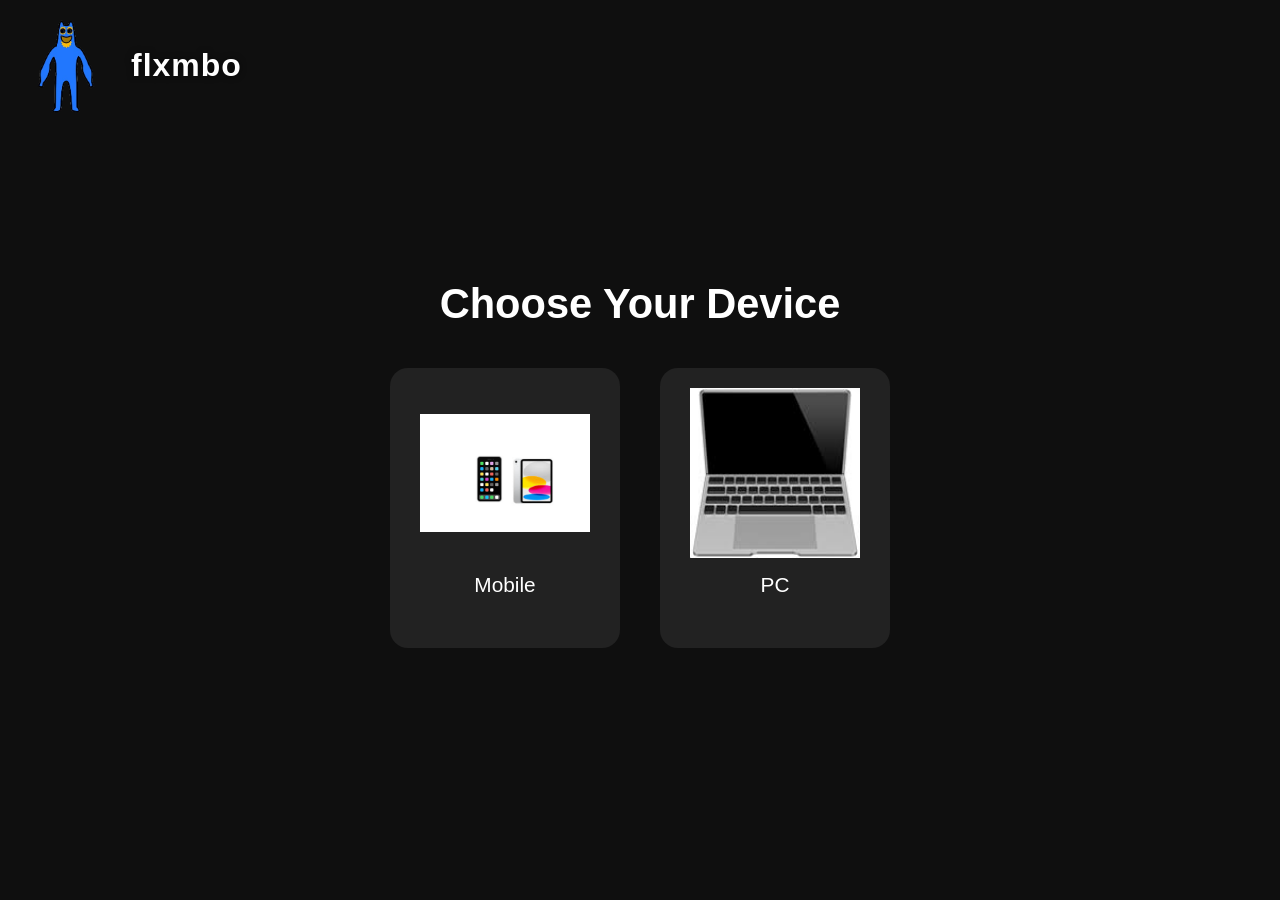
<file: index.html>
<!DOCTYPE html>
<html lang="en">
<head>
  <meta charset="UTF-8">
  <meta name="viewport" content="width=device-width, initial-scale=1.0">
  <title>Select Device</title>
  <link rel="stylesheet" href="style.css">
  <script defer src="device2.js"></script>
</head>
<body>

  <!-- Top-left logo + site name -->
  <div class="site-brand">
    <img src="images/flumbo.png" alt="Logo">
    <span>flxmbo</span>
  </div>

  <div class="animated-bg"></div>

  <div class="device-container">
    <h1>Choose Your Device</h1>

    <div class="device-buttons">
      <button class="device-btn" id="mobileBtn">
        <img src="images/IMG_0196.jpeg" alt="Mobile">
        <span>Mobile</span>
      </button>

      <button class="device-btn" id="pcBtn">
        <img src="images/IMG_0193.jpeg" alt="PC">
        <span>PC</span>
      </button>
    </div>
  </div>

</body>
</html>
</file>
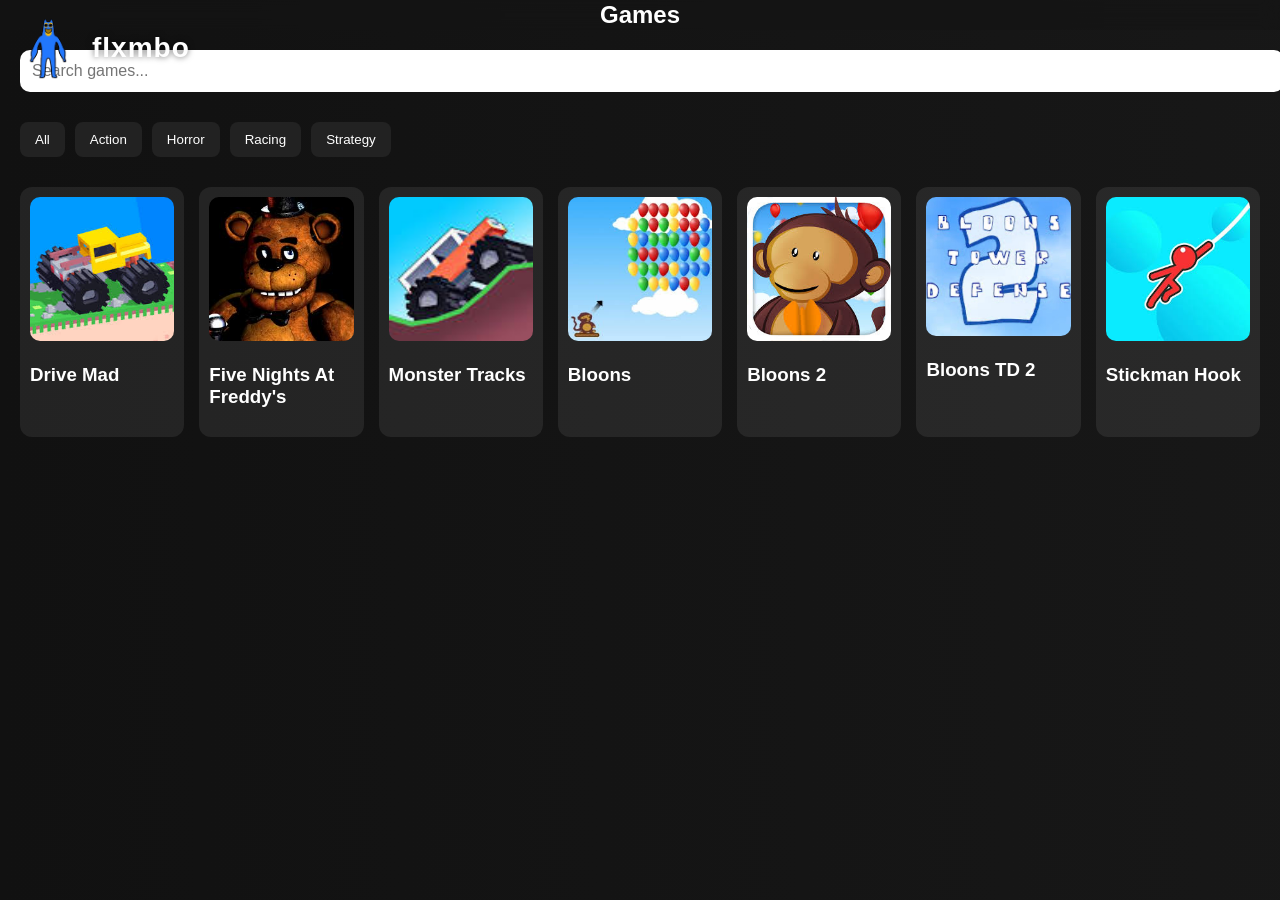
<file: home/index.html>
<!DOCTYPE html>
<html lang="en">
<head>
  <meta charset="UTF-8">
  <meta-name="viewport" content="width=device-width, initial-scale=1.0">
  <title>Games</title>

  <!-- Correct CSS path -->
  <link rel="stylesheet" href="style.css">

  <!-- Load home.js FIRST so it can set up UI -->
  <script defer src="homev2.js"></script>

  <!-- Load games.js AFTER so it can render games -->
  <script defer src="games.js"></script>
</head>
<body>

  <!-- ⭐ TOP-LEFT LOGO (same size as device selection) ⭐ -->
  <div class="site-brand">
    <img src="../images/flumbo.png" alt="Logo">
    <span>flxmbo</span>
  </div>

  <div class="background"></div>

  <nav class="navbar">
    <!-- ⭐ CENTERED TITLE ⭐ -->
    <h1 class="logo center-title">Games</h1>

    
  </nav>

  <div class="search-container">
    <input type="text" id="searchInput" placeholder="Search games...">
  </div>

  <div class="categories">
    <button class="cat-btn" data-category="all">All</button>
    <button class="cat-btn" data-category="action">Action</button>
    <button class="cat-btn" data-category="horror">Horror</button>
    <button class="cat-btn" data-category="racing">Racing</button>
    <button class="cat-btn" data-category="strategy">Strategy</button>
  </div>

  <section class="games-grid" id="gamesGrid"></section>

  <!-- ⭐ FULLSCREEN THEME PAGE ⭐ -->
  <div id="themePage" class="theme-page">
    <div class="theme-page-content">

      <h1 class="theme-title">Select Theme</h1>

      <div class="theme-buttons">
        <button class="theme-big-btn" data-theme="default">Default</button>
        <button class="theme-big-btn" data-theme="onyx">Onyx</button>
      </div>

      <button id="backBtn" class="back-btn">Back</button>

    </div>
  </div>
  <!-- ⭐ END FULLSCREEN THEME PAGE ⭐ -->

</body>
</html>
</file>
<file: style.css>
/* Reset */
html, body {
  margin: 0;
  padding: 0;
  height: 100%;
  width: 100%;
  font-family: 'Segoe UI', sans-serif;
  background: #0f0f0f;
  color: white;
  overflow: hidden;
}

/* Top-left logo + site name */
.site-brand {
  position: fixed;
  top: 15px;
  left: 15px;
  display: flex;
  align-items: center;
  gap: 16px;
  z-index: 9999;
}

.site-brand img {
  width: 100px;      /* VERY BIG NOW */
  height: 100px;
  object-fit: contain;
  background: none;
}

.site-brand span {
  font-size: 32px;   /* bigger text to match */
  font-weight: 700;
  color: white;
  letter-spacing: 1px;
  text-shadow: 0 0 6px rgba(0,0,0,0.6);
}

/* Background animation */
.animated-bg {
  position: fixed;
  top: 0;
  left: 0;
  width: 100vw;
  height: 100vh;
  background: linear-gradient(270deg, #0f0f0f, #1a1a1a, #222, #111);
  background-size: 800% 800%;
  animation: bgShift 20s ease infinite;
  z-index: -1;
}

@keyframes bgShift {
  0% { background-position: 0% 50%; }
  50% { background-position: 100% 50%; }
  100% { background-position: 0% 50%; }
}

/* Center content */
.device-container {
  height: 100%;
  display: flex;
  flex-direction: column;
  justify-content: center;
  align-items: center;
  text-align: center;
}

.device-container h1 {
  font-size: 2.6rem;
  margin-bottom: 40px;
}

/* Button layout */
.device-buttons {
  display: flex;
  gap: 40px;
  flex-wrap: wrap;
  justify-content: center;
}

/* Device buttons */
.device-btn {
  background: rgba(255, 255, 255, 0.08);
  border: none;
  border-radius: 18px;
  padding: 20px;
  width: 230px;
  height: 280px;
  cursor: pointer;
  color: white;
  font-size: 1.3rem;
  display: flex;
  flex-direction: column;
  justify-content: flex-start;
  align-items: center;
  transition: transform 0.2s ease, background 0.2s ease;
  overflow: hidden;
}

/* Device images */
.device-btn img {
  width: 170px;
  height: 170px;
  object-fit: contain;
  margin-bottom: 15px;
}

/* Hover effect */
.device-btn:hover {
  transform: scale(1.08);
  background: rgba(255, 255, 255, 0.18);
}

/* Mobile scaling */
@media (max-width: 600px) {
  .device-btn {
    width: 260px;
    height: 300px;
  }

  .device-btn img {
    width: 190px;
    height: 190px;
  }

  .site-brand img {
    width: 80px;   /* still large on mobile */
    height: 80px;
  }

  .site-brand span {
    font-size: 28px;
  }
}
</file>
<file: home/style.css>
/* Reset */
html, body {
  margin: 0;
  padding: 0;
  height: 100%;
  font-family: Arial, sans-serif;
}

/* Default theme */
body[data-theme="default"] {
  background: #0f0f0f;
  color: white;
}

/* Onyx theme */
body[data-theme="onyx"] {
  background-color: #353839;
  color: white;
}

/* Top-left logo + site name (MATCHES DEVICE SELECTION SIZE) */
.site-brand {
  position: fixed;
  top: 15px;
  left: 15px;
  display: flex;
  align-items: center;
  gap: 12px;
  z-index: 9999;
}

.site-brand img {
  width: 65px;
  height: 65px;
  object-fit: contain;
  background: none;
}

.site-brand span {
  font-size: 28px;
  font-weight: 700;
  color: white;
  letter-spacing: 1px;
  text-shadow: 0 0 6px rgba(0,0,0,0.6);
}

/* Animated background */
.background {
  position: fixed;
  top: 0;
  left: 0;
  width: 100vw;
  height: 100vh;
  background: linear-gradient(270deg, #0f0f0f, #1a1a1a, #222, #111);
  background-size: 800% 800%;
  animation: bgShift 20s ease infinite;
  z-index: -1;
}

@keyframes bgShift {
  0% { background-position: 0% 50%; }
  50% { background-position: 100% 50%; }
  100% { background-position: 0% 50%; }
}

/* Navbar */
.navbar {
  display: flex;
  justify-content: space-between;
  padding: 15px 20px;
  background: rgba(20,20,20,0.6);
  backdrop-filter: blur(10px);
  position: sticky;
  top: 0;
  z-index: 10;
}

.logo {
  margin: 0;
}

/* Search */
.search-container {
  padding: 20px;
}

#searchInput {
  width: 100%;
  padding: 12px;
  border-radius: 10px;
  border: none;
  font-size: 16px;
}

/* Categories */
.categories {
  display: flex;
  gap: 10px;
  overflow-x: auto;
  padding: 10px 20px;
}

.cat-btn {
  padding: 10px 15px;
  background: #222;
  border: none;
  border-radius: 8px;
  color: white;
  cursor: pointer;
}

/* Game Grid */
.games-grid {
  display: grid;
  grid-template-columns: repeat(auto-fill, minmax(150px, 1fr));
  gap: 15px;
  padding: 20px;
}

.game-card {
  background: rgba(255,255,255,0.08);
  border-radius: 12px;
  padding: 10px;
  text-decoration: none;
  color: white;
  transition: transform 0.15s ease;
}

.game-card img {
  width: 100%;
  border-radius: 10px;
}

.game-card:hover {
  transform: scale(1.05);
}

/* Modal */
.modal {
  display: none;
  position: fixed;
  top: 0;
  left: 0;
  width: 100%;
  height: 100%;
  background: rgba(0,0,0,0.6);
  justify-content: center;
  align-items: center;
}

.modal-content {
  background: #222;
  padding: 20px;
  border-radius: 10px;
  width: 80%;
  max-width: 300px;
}

/* Force navbar to allow centered title */
.navbar {
  position: relative;
}

/* Center the "Games" title */
.center-title {
  position: absolute;
  left: 50%;
  top: 50%;
  transform: translate(-50%, -50%);
  margin: 0;
  pointer-events: none;
}

/* Keep the Themes button on the right */
.navbar button {
  margin-left: auto;
  position: relative;
  z-index: 5;
}

/* Fullscreen Theme Page */
.theme-page {
  position: fixed;
  top: 0;
  left: 0;
  width: 100vw;
  height: 100vh;
  background: rgba(10,10,10,0.95);
  backdrop-filter: blur(8px);
  display: none;
  justify-content: center;
  align-items: center;
  z-index: 99999;
}

.theme-page-content {
  text-align: center;
  width: 100%;
}

.theme-title {
  font-size: 3rem;
  margin-bottom: 40px;
  text-transform: uppercase;
  letter-spacing: 2px;
}

.theme-buttons {
  display: flex;
  flex-direction: column;
  gap: 20px;
  width: 80%;
  max-width: 400px;
  margin: 0 auto;
}

.theme-big-btn {
  padding: 20px;
  font-size: 1.6rem;
  border: none;
  border-radius: 15px;
  background: rgba(255,255,255,0.08);
  color: white;
  cursor: pointer;
  transition: 0.2s ease;
}

.theme-big-btn:hover {
  transform: scale(1.05);
  background: rgba(255,255,255,0.18);
}

.back-btn {
  position: fixed;
  bottom: 20px;
  left: 20px;
  padding: 12px 20px;
  font-size: 1.2rem;
  border: none;
  border-radius: 10px;
  background: rgba(255,255,255,0.1);
  color: white;
  cursor: pointer;
  transition: 0.2s ease;
}

.back-btn:hover {
  background: rgba(255,255,255,0.2);
}
</file>
